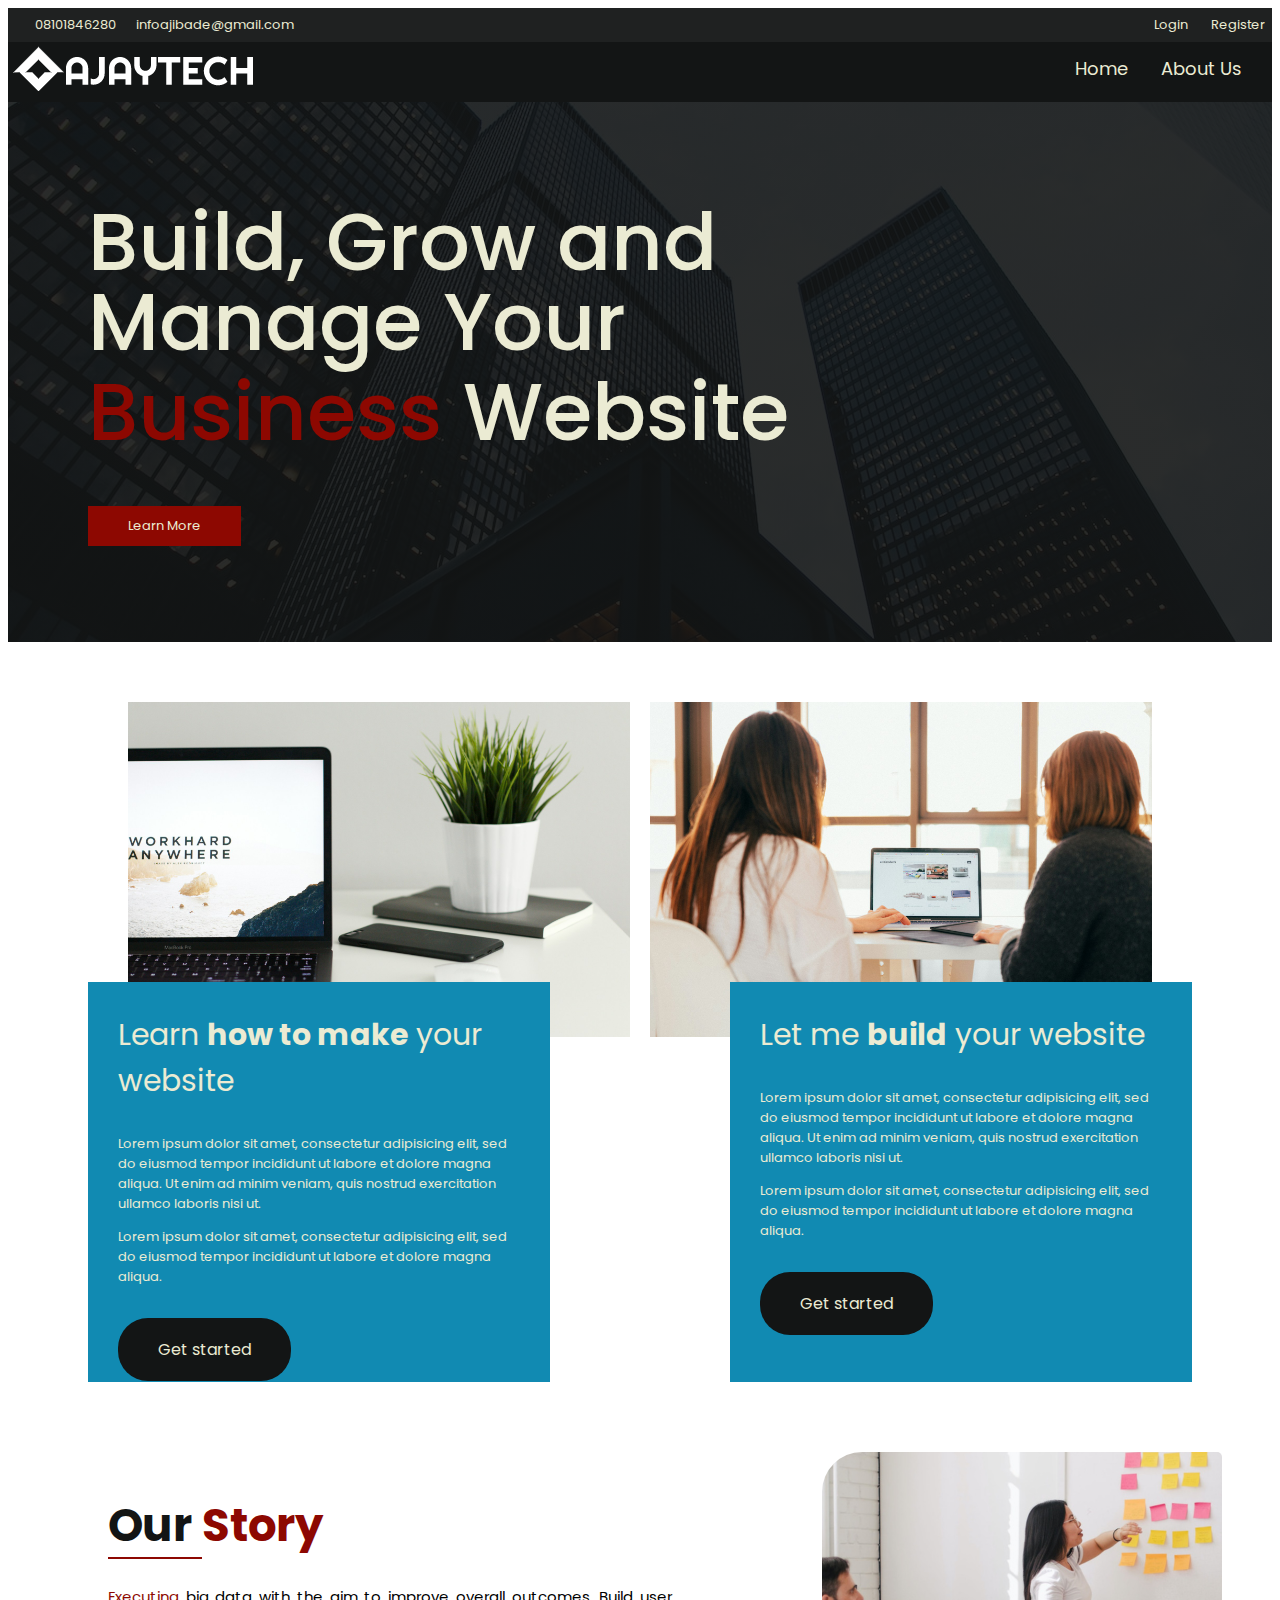
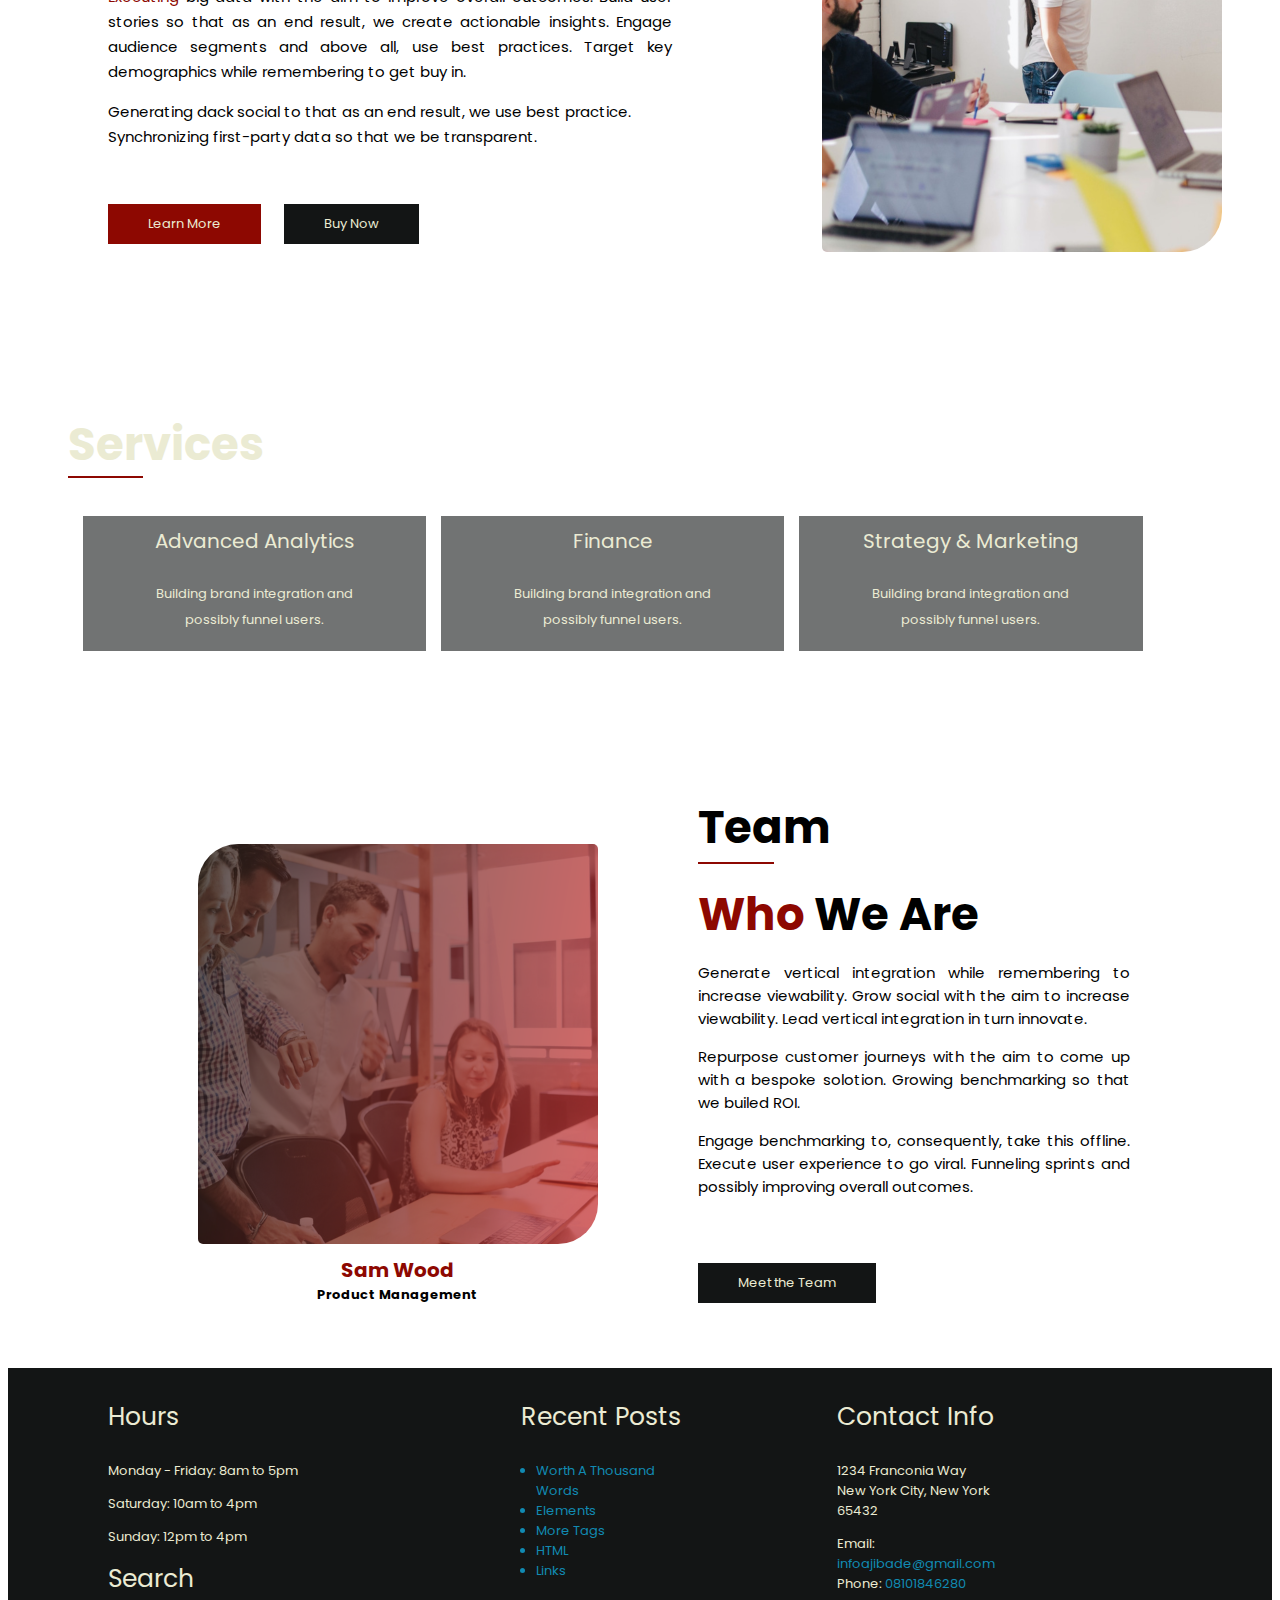
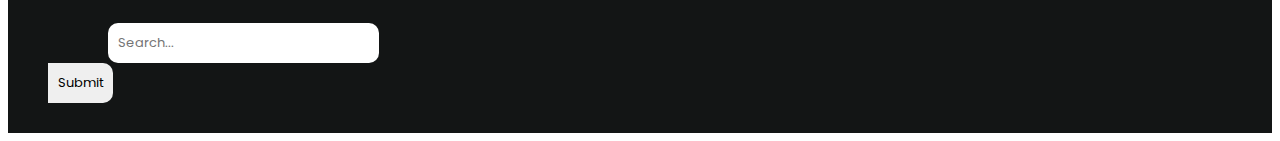
<file: index.html>
<!DOCTYPE html>
<html>
<head>
	<title>Website</title>
	<link rel="stylesheet" type="text/css" href="./css/index.css">
	<link rel="stylesheet" type="text/css" href="./css/about.css">
	<link rel="stylesheet" type="text/css" href="./css/nav.css">
	<link rel="preconnect" href="https://fonts.googleapis.com">
	<link rel="preconnect" href="https://fonts.gstatic.com" crossorigin>
	<link href="https://fonts.googleapis.com/css2?family=Poppins:wght@100;200;300;500;600;700&display=swap" rel="stylesheet">
</head>
<body>
	<div id="topnav">
		<label>08101846280</label><label>infoajibade@gmail.com</label>
			<label style="float: right;">
			<a href="#">Login</a>
			<a href="#">Register</a>
			</label>
	</div>
	<nav>
		<img src="./img/ajaytech logo.png">
		<ul>
			<li><a href="#home">Home</a></li>
			<li><a href="./views/about.html">About Us</a></li>
		</ul>
	</nav>
	<div id="banner">
		<p class="banner-para">Build, Grow and<br/>Manage Your<br/><span>Business </span>Website<br/><button><a href="#">Learn More</a></button></p>
	</div>
	<section id="background">
		<div class="left"></div>
		<div class="right"></div>
		<section id="layer">
			<div class="box-1">
				<h3>Learn <span>how to make</span> your website</h3>
				<p>Lorem ipsum dolor sit amet, consectetur adipisicing elit, sed do eiusmod
					tempor incididunt ut labore et dolore magna aliqua. Ut enim ad minim veniam,
					quis nostrud exercitation ullamco laboris nisi ut.</p>
				<p class="margin-bottom">Lorem ipsum dolor sit amet, consectetur adipisicing elit, sed do eiusmod
					tempor incididunt ut labore et dolore magna aliqua.</p>
					<a href="">Get started</a>
			</div>
			<div class="box-2">
				<h3>Let me <span>build</span> your website</h3>
				<p>Lorem ipsum dolor sit amet, consectetur adipisicing elit, sed do eiusmod
					tempor incididunt ut labore et dolore magna aliqua. Ut enim ad minim veniam,
					quis nostrud exercitation ullamco laboris nisi ut.</p>
				<p class="margin-bottom">Lorem ipsum dolor sit amet, consectetur adipisicing elit, sed do eiusmod
					tempor incididunt ut labore et dolore magna aliqua.</p>
					<a href="">Get started</a>

			</div>
			
		</section>
	</section>

		<div class="parent">
		<div id="child-1">
			<h2><span class="our">Our </span><span class="story">Story</span></h2>
			<p style="padding-top: 20px;"><span style="color: rgb(141, 8, 1);" id="exe">Executing</span> big data with the aim to improve overall outcomes. Build user stories so that as an end result, we create actionable insights. Engage audience segments and above all, use best practices. Target key demographics while remembering to get buy in.</p>
			<p id="bottom-padding">Generating dack social to that as an end result, we use best practice. <br/>Synchronizing first-party data so that we be transparent.</p>
			<button style="margin-right: 20px;"><a href="#">Learn More</a> </button> <button style="background-color: rgb(19, 21, 21);"><a href="#">Buy Now</a> </button>
		</div>
		<div id="child-2">
			<img src="img/image4.png" style=" border-radius: 40px 5px;  ">
		</div>
	</div>
	<section id="services-banner">
		<h2 style="color: rgb(235, 235, 211); font-size: 45px;
"><span style="border-bottom: 2px solid rgb(141, 8, 1);font-size: 45px;">Ser</span>vices</h2>
	<div style="display: flex;">
	<div class="service">
		<h3>Advanced Analytics</h3>
	<p>Building brand integration and <br/>possibly funnel users.</p>
	</div>
	<div class="service">
		<h3>Finance</h3>
	<p>Building brand integration and <br/>possibly funnel users.</p>
	</div>
	<div class="service">
		<h3>Strategy & Marketing</h3>
	<p>Building brand integration and <br/>possibly funnel users.</p>
	</div>
	</div>	
	</section>
	<section>
		<div class="parent">
			<div id="child1">
			<img src="img/image5.png" style=" border-radius: 40px 5px;">
			<h3 style="color: rgb(141, 8, 1); text-align: center; font-size: 20px; margin-top: 5px; font-weight: bold;">Sam Wood</h3>
			<p style="text-align: center; margin-top: -20px; font-weight: bold;">Product Management</p>
			</div>
			<div id="child2">
				<h2 style="font-size: 45px; margin-top: 0px;" class="team">Team</h2>
				<h2 style="	font-size: 45px; margin-top: -20px;"><span class="story">Who </span>We Are</h2>
				<p style="margin-top: -25px;">Generate vertical integration while remembering to increase viewability. Grow social with the aim to increase viewability. Lead vertical integration in turn innovate.</p>
				<p>Repurpose customer journeys with the aim to come up with a bespoke solotion. Growing benchmarking so that we builed ROI.</p>
				<p>Engage benchmarking to, consequently, take this offline. Execute user experience to go viral. Funneling sprints and possibly improving overall outcomes.</p>
				<button style="background-color: rgb(19, 21, 21); margin-top: 50px;">Meet the Team</button>
			</div>
		</div>
	</section>
	<footer class="parent">
		<div id="child-01">
			<h3>Hours</h3>
			<p>Monday - Friday: 8am to 5pm</p>
			<p>Saturday: 10am to 4pm</p>
			<p>Sunday: 12pm to 4pm</p>
			<h3>Search</h3>
			<div style="">
				<input type="text" name="" placeholder="Search..." style="border-radius: 10px; border: none; padding: 10px;">
				<input type="submit" name="Submit" style="border-radius: 0px 10px 10px 0px; border: none; padding: 10px; margin-left: -60px;">
			</div>
			
		</div>
		<div id="child-02">
			<h3>Recent Posts</h3>
			<ul class="footer-colour">
				<li>Worth A Thousand Words</li>
				<li>Elements</li>
				<li>More Tags</li>
				<li>HTML</li>
				<li>Links</li>
			</ul>
		</div>
		<div id="child-02">
			<h3>Contact Info</h3>
			<p>1234 Franconia Way<br/>New York City, New York 65432</p>
			<p>Email: <span class="footer-colour">infoajibade@gmail.com</span><br/>Phone: <span class="footer-colour">08101846280</span></p>
		</div>
		
	</footer>







	

</body>
</html>
</file>
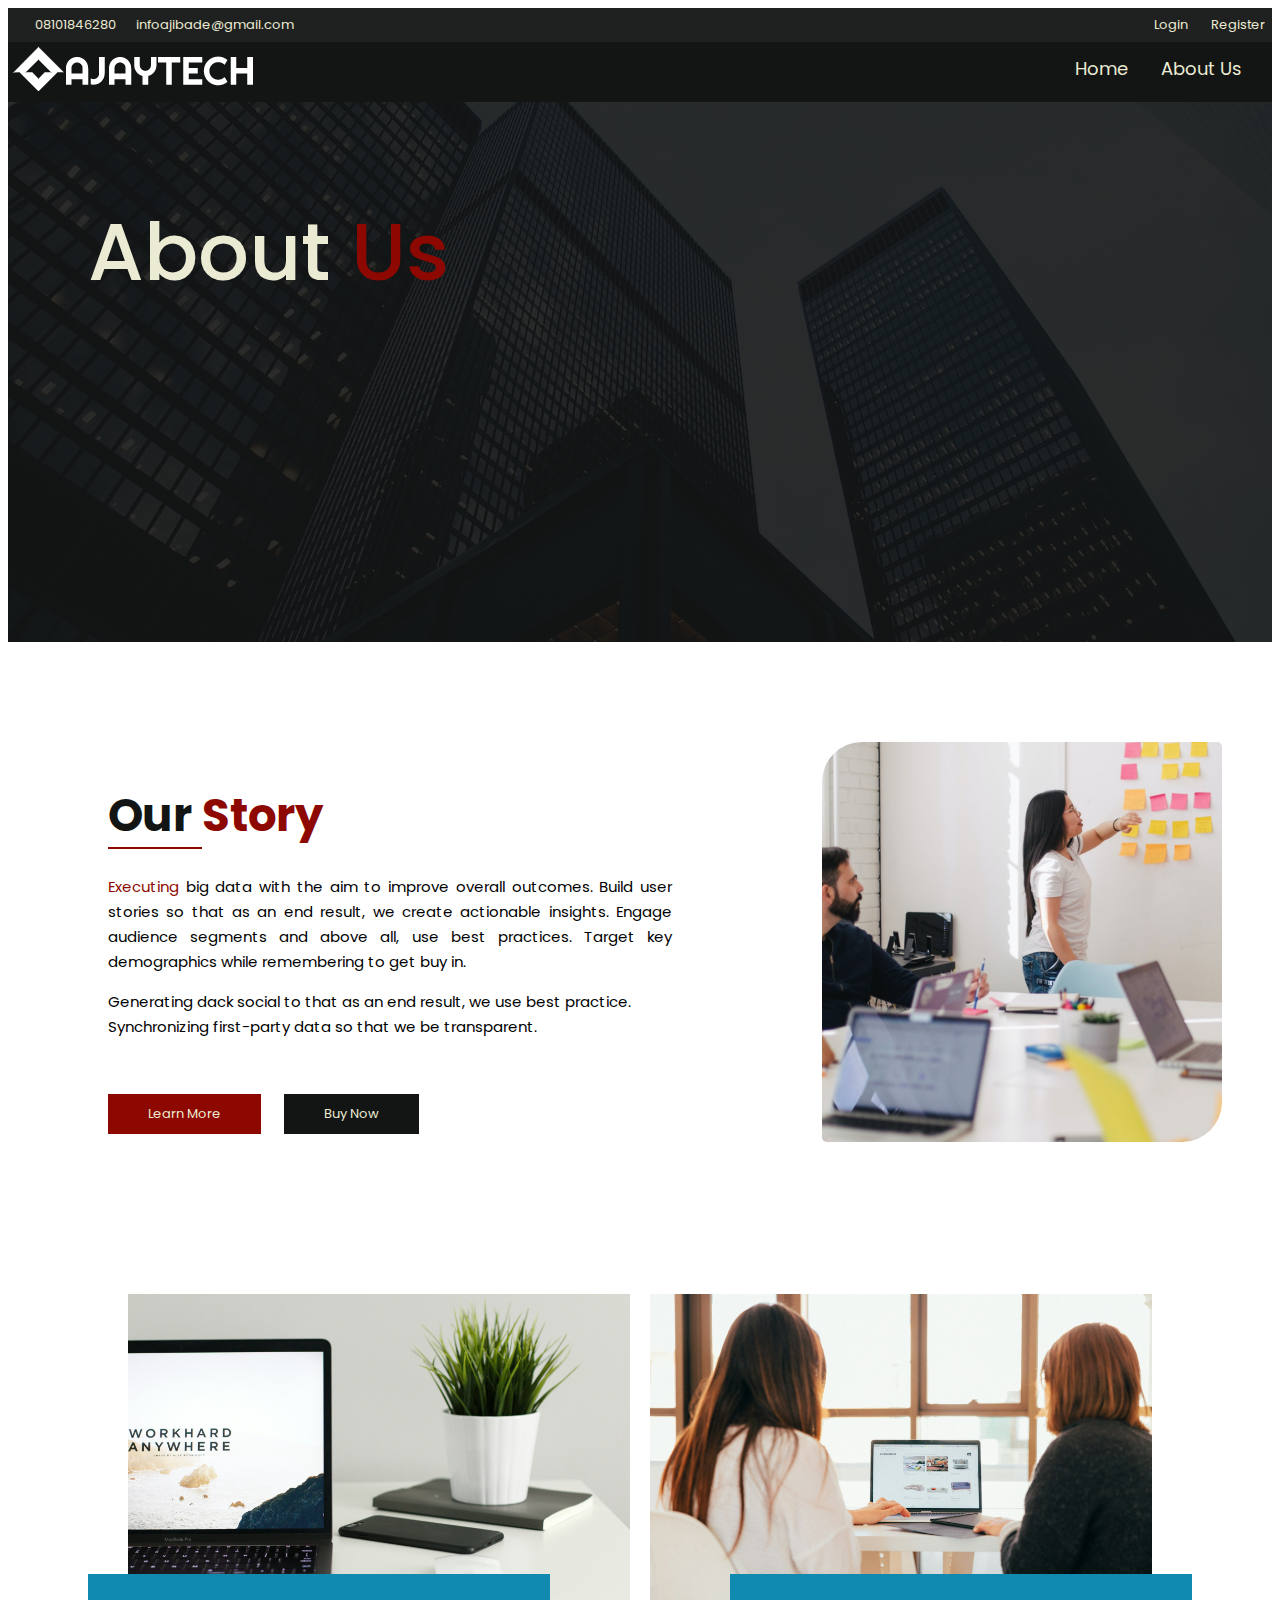
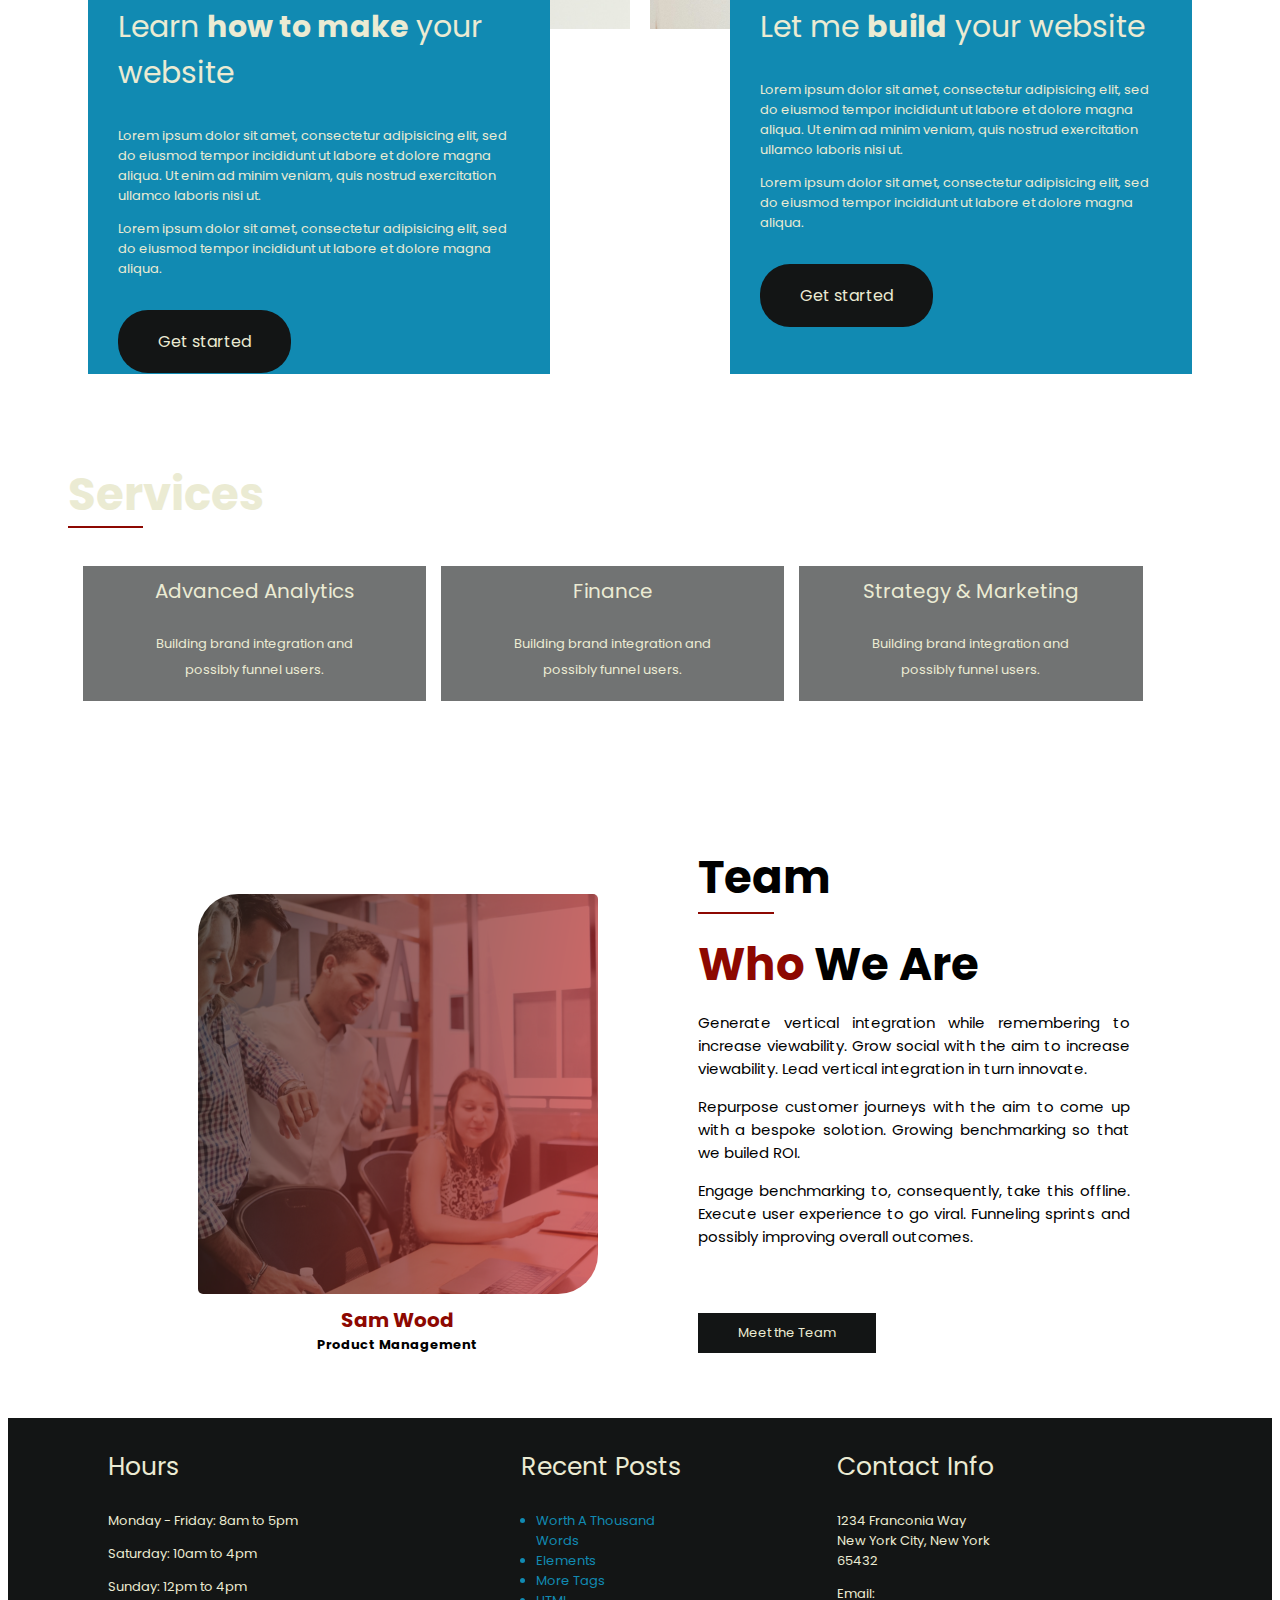
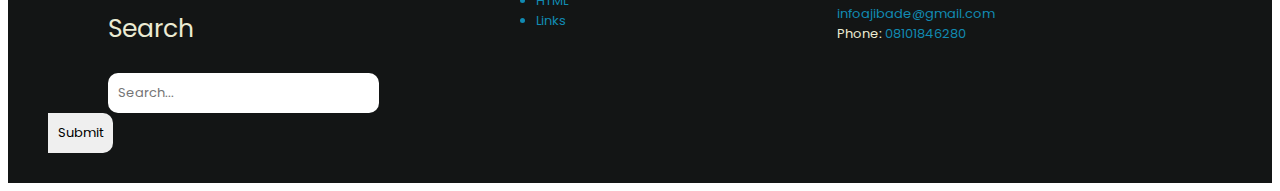
<file: views/about.html>
<!DOCTYPE html>
<html>
<head>
	<title>Website</title>
	<link rel="stylesheet" type="text/css" href="../css/index.css">
	<link rel="stylesheet" type="text/css" href="../css/about.css">
	<link rel="stylesheet" type="text/css" href="../css/nav.css">
	<link rel="preconnect" href="https://fonts.googleapis.com">
	<link rel="preconnect" href="https://fonts.gstatic.com" crossorigin>
	<link href="https://fonts.googleapis.com/css2?family=Poppins:wght@100;200;300;500;600;700&display=swap" rel="stylesheet">
</head>
<body>
	<div id="topnav">
		<label>08101846280</label><label>infoajibade@gmail.com</label>
			<label style="float: right;">
			<a href="#">Login</a>
			<a href="#">Register</a>
			</label>
	</div>
	<nav>
		<img src="../img/ajaytech logo.png">
		<ul>
			<li><a href="../index.html">Home</a></li>
			<li><a href="../views/about.html">About Us</a></li>
		</ul>
	</nav>
	<div id="banner">
		<p class="banner-para">About <span>Us</span></p>
	</div>

	<div class="parent">
		<div id="child-1">
			<h2><span class="our">Our </span><span class="story">Story</span></h2>
			<p style="padding-top: 20px;"><span style="color: rgb(141, 8, 1);" id="exe">Executing</span> big data with the aim to improve overall outcomes. Build user stories so that as an end result, we create actionable insights. Engage audience segments and above all, use best practices. Target key demographics while remembering to get buy in.</p>
			<p id="bottom-padding">Generating dack social to that as an end result, we use best practice. <br/>Synchronizing first-party data so that we be transparent.</p>
			<button style="margin-right: 20px;"><a href="#">Learn More</a> </button> <button style="background-color: rgb(19, 21, 21);"><a href="#">Buy Now</a> </button>
		</div>
		<div id="child-2">
			<img src="../img/image4.png" style=" border-radius: 40px 5px;  ">
		</div>
	</div>

	<section id="background">
		<div class="left"></div>
		<div class="right"></div>
		<section id="layer">
			<div class="box-1">
				<h3>Learn <span>how to make</span> your website</h3>
				<p>Lorem ipsum dolor sit amet, consectetur adipisicing elit, sed do eiusmod
					tempor incididunt ut labore et dolore magna aliqua. Ut enim ad minim veniam,
					quis nostrud exercitation ullamco laboris nisi ut.</p>
				<p class="margin-bottom">Lorem ipsum dolor sit amet, consectetur adipisicing elit, sed do eiusmod
					tempor incididunt ut labore et dolore magna aliqua.</p>
					<a href="">Get started</a>
			</div>
			<div class="box-2">
				<h3>Let me <span>build</span> your website</h3>
				<p>Lorem ipsum dolor sit amet, consectetur adipisicing elit, sed do eiusmod
					tempor incididunt ut labore et dolore magna aliqua. Ut enim ad minim veniam,
					quis nostrud exercitation ullamco laboris nisi ut.</p>
				<p class="margin-bottom">Lorem ipsum dolor sit amet, consectetur adipisicing elit, sed do eiusmod
					tempor incididunt ut labore et dolore magna aliqua.</p>
					<a href="">Get started</a>

			</div>
			
		</section>
	</section>

	<section id="services-banner">
		<h2 style="color: rgb(235, 235, 211); font-size: 45px;
"><span style="border-bottom: 2px solid rgb(141, 8, 1);font-size: 45px;">Ser</span>vices</h2>
	<div style="display: flex;">
	<div class="service">
		<h3>Advanced Analytics</h3>
	<p>Building brand integration and <br/>possibly funnel users.</p>
	</div>
	<div class="service">
		<h3>Finance</h3>
	<p>Building brand integration and <br/>possibly funnel users.</p>
	</div>
	<div class="service">
		<h3>Strategy & Marketing</h3>
	<p>Building brand integration and <br/>possibly funnel users.</p>
	</div>
	</div>	
	</section>
	<section>
		<div class="parent">
			<div id="child1">
			<img src="../img/image5.png" style=" border-radius: 40px 5px;">
			<h3 style="color: rgb(141, 8, 1); text-align: center; font-size: 20px; margin-top: 5px; font-weight: bold;">Sam Wood</h3>
			<p style="text-align: center; margin-top: -20px; font-weight: bold;">Product Management</p>
			</div>
			<div id="child2">
				<h2 style="font-size: 45px; margin-top: 0px;" class="team">Team</h2>
				<h2 style="	font-size: 45px; margin-top: -20px;"><span class="story">Who </span>We Are</h2>
				<p style="margin-top: -25px;">Generate vertical integration while remembering to increase viewability. Grow social with the aim to increase viewability. Lead vertical integration in turn innovate.</p>
				<p>Repurpose customer journeys with the aim to come up with a bespoke solotion. Growing benchmarking so that we builed ROI.</p>
				<p>Engage benchmarking to, consequently, take this offline. Execute user experience to go viral. Funneling sprints and possibly improving overall outcomes.</p>
				<button style="background-color: rgb(19, 21, 21); margin-top: 50px;">Meet the Team</button>
			</div>
		</div>
	</section>
	<footer class="parent">
		<div id="child-01">
			<h3>Hours</h3>
			<p>Monday - Friday: 8am to 5pm</p>
			<p>Saturday: 10am to 4pm</p>
			<p>Sunday: 12pm to 4pm</p>
			<h3>Search</h3>
			<div style="">
				<input type="text" name="" placeholder="Search..." style="border-radius: 10px; border: none; padding: 10px;">
				<input type="submit" name="Submit" style="border-radius: 0px 10px 10px 0px; border: none; padding: 10px; margin-left: -60px;">
			</div>
			
		</div>
		<div id="child-02">
			<h3>Recent Posts</h3>
			<ul class="footer-colour">
				<li>Worth A Thousand Words</li>
				<li>Elements</li>
				<li>More Tags</li>
				<li>HTML</li>
				<li>Links</li>
			</ul>
		</div>
		<div id="child-02">
			<h3>Contact Info</h3>
			<p>1234 Franconia Way<br/>New York City, New York 65432</p>
			<p>Email: <span class="footer-colour">infoajibade@gmail.com</span><br/>Phone: <span class="footer-colour">08101846280</span></p>
		</div>
		
	</footer>







	

</body>
</html>
</file>
<file: css/index.css>
*{
	box-sizing: border-box;
	font-family: 'Poppins', sans-serif;
	font-size: 13px;
}
#topnav{
	background-color: rgb(19, 21, 21,0.95);
	color: rgb(235, 235, 211);
	padding: 7px;
}
nav{
	position: sticky;
	top: 0px;
	z-index: 1;
}
div label{
	margin-left: 20px;
}
label a{
	margin-left: 20px;
}
.test{
	border: 1px solid red;
}
.clearfix{
	content: "";
	display: table;
	clear: both;
}

ul{
	list-style-type: none;	
}
nav li{
	display: inline;
}
a{
	text-decoration: none;
	color: rgb(235, 235, 211);
}
nav{	
	width: 100%;
	float: right;
	background-color: rgb(19, 21, 21);


}
nav ul{
	float: right;
}
li > a{
	margin-right: 30px;
	font-size: 18px;
}
/*#banner{
	background-image: url("../img/image1.jpg");
	height: 600px;
	position: relative;
}

#banner:before {
  content: "";
  position: absolute;
  left: 0; right: 0;
  top: 0; bottom: 0;
  background: rgba(141, 8, 10, 0.7);
}*/
#banner{
height: 600px;
background: 
    /* top, transparent red */ 
    linear-gradient(
      rgba(19, 21, 21, 0.9)
, 
      rgba(19, 21, 21, 0.9)
    ),
    /* bottom, image */
    url("../img/image1.jpg");
    padding: 80px;
    background-position: center;

}
.banner-para{
	font-size: 80px;
	color: rgb(235, 235, 211);
	font-weight: 500;
	line-height: 1;
}

.banner-para span{
	font-size: 80px;
	font-weight: 500;
	line-height: 100px;
	color: rgb(141, 8, 1);

}
button{
	background-color: rgb(141, 8, 1);
	padding:10px 40px;
	color: rgb(235, 235, 211);
	border: none;
}
#background{
	margin: 0 auto;
	display: flex;
	margin-top: 60px;
	position: relative;
	margin-bottom: 300px;

}

div.left,div.right{
	padding: 30px;
	width: 50%;
	height: 400px;
    background-size: contain;
    background-repeat: no-repeat;
}
div.left{
	background-image: url("../img/kevin-bhagat-zNRITe8NPqY-unsplash.jpg");
    margin: 0 10px 0 120px;
 

}
div.right{
	background-image: url("../img/kobu-agency-7okkFhxrxNw-unsplash.jpg");
	margin: 0 120px 0 10px;

}
.red{
	border: 2px solid red;
}
#layer{
	display: flex;
	position: absolute;
	top: 280px;
}
.box-1,.box-2{
	width: 40%;
	height: 400px;
	background-color: rgb(17, 138, 178);
	padding: 30px;

}
.box-1{
	margin-left: 80px;
	margin-right: 180px;

}
.box-2{
	margin-right: 80px;
}
div h3{
	font-size: 30px;
	font-weight: normal;
	margin-top: 0px;
	color: rgb(235, 235, 211);
}
h3 span{
	font-size: 1em;
	font-weight: bold;
}
#layer p{
	color: rgb(235, 235, 211);
}
.margin-bottom{
	margin-bottom: 50px
}
#layer a{
	background-color: rgb(19, 21, 21);
	border-radius: 30px;
	padding: 20px 40px;
	font-size: 16px;
}
.box-1 b {
/*	font-weight: 700px;
*/}





















.our{
	border-bottom: 2px solid rgb(141, 8, 1);
	color: rgb(19, 21, 21);
}
.story{
	color: rgb(141, 8, 1);
}
.our,.story{
	font-size: 45px;
}
#services-banner{
height: 400px;
background: 
    /* top, transparent red */ 
    linear-gradient(
      rgba(141, 8, 1, 0.4)
, 
      rgba(141, 8, 1, 0.4)
    ),
    /* bottom, image */
    url("../img/image3.png");
    padding: 30px 60px;
    background-position: center;
    background-attachment: fixed;
    background-size: cover;
}
.service{
	background-color: rgba(19, 21, 21,0.6);
	padding: 5px 30px;
	width: 30%;
	margin-left: 15px;
}
.service p, .service h3{
	text-align: center;
	line-height: 2;
	color: rgb(235, 235, 211);

}
.service h3{
	font-size: 20px;
	color: rgb(235, 235, 211);
}

.parent{
	display: flex;
	margin-top: 50px;
}
#child-1{
	padding: 100px;
	line-height: 25px;
}
#child-2{
	padding: 50px;

}

#bottom-padding{
	padding-bottom: 40px;
}
#child-1 p,#exe{
	font-size:15px;
	text-align: justify;
}

#child1{
	padding-left: 15%;
	padding-top: 50px
}
#child2 p{
	font-size:15px;
	text-align: justify;
}
#child2{
	padding: 0px 100px;
	width: 50%;
	margin-right: -110px;
}
.team:after{
	content: "";
	display: block;
	width: 1.7em;
	max-width: 70%;
	border-bottom: 2px solid rgb(141, 8, 1);
}
footer{
	background-color: rgb(19, 21, 21);
	color: rgb(235, 235, 211);
	padding: 30px 100px;
}
footer h3{
	font-size: 25px;
}
#child-01{
	padding-right: 140px;
}
#child-02{
	padding-right: 140px;

}
#child-02{
	padding-right: 140px;
}
div li{
	margin-left: -25px;
	list-style-type: disc;
}

.footer-colour{
	color: rgb(17, 138, 178);

}
</file>
<file: css/about.css>
/*
No content
*/
</file>
<file: css/nav.css>
/*
No nav content
*/
</file>
